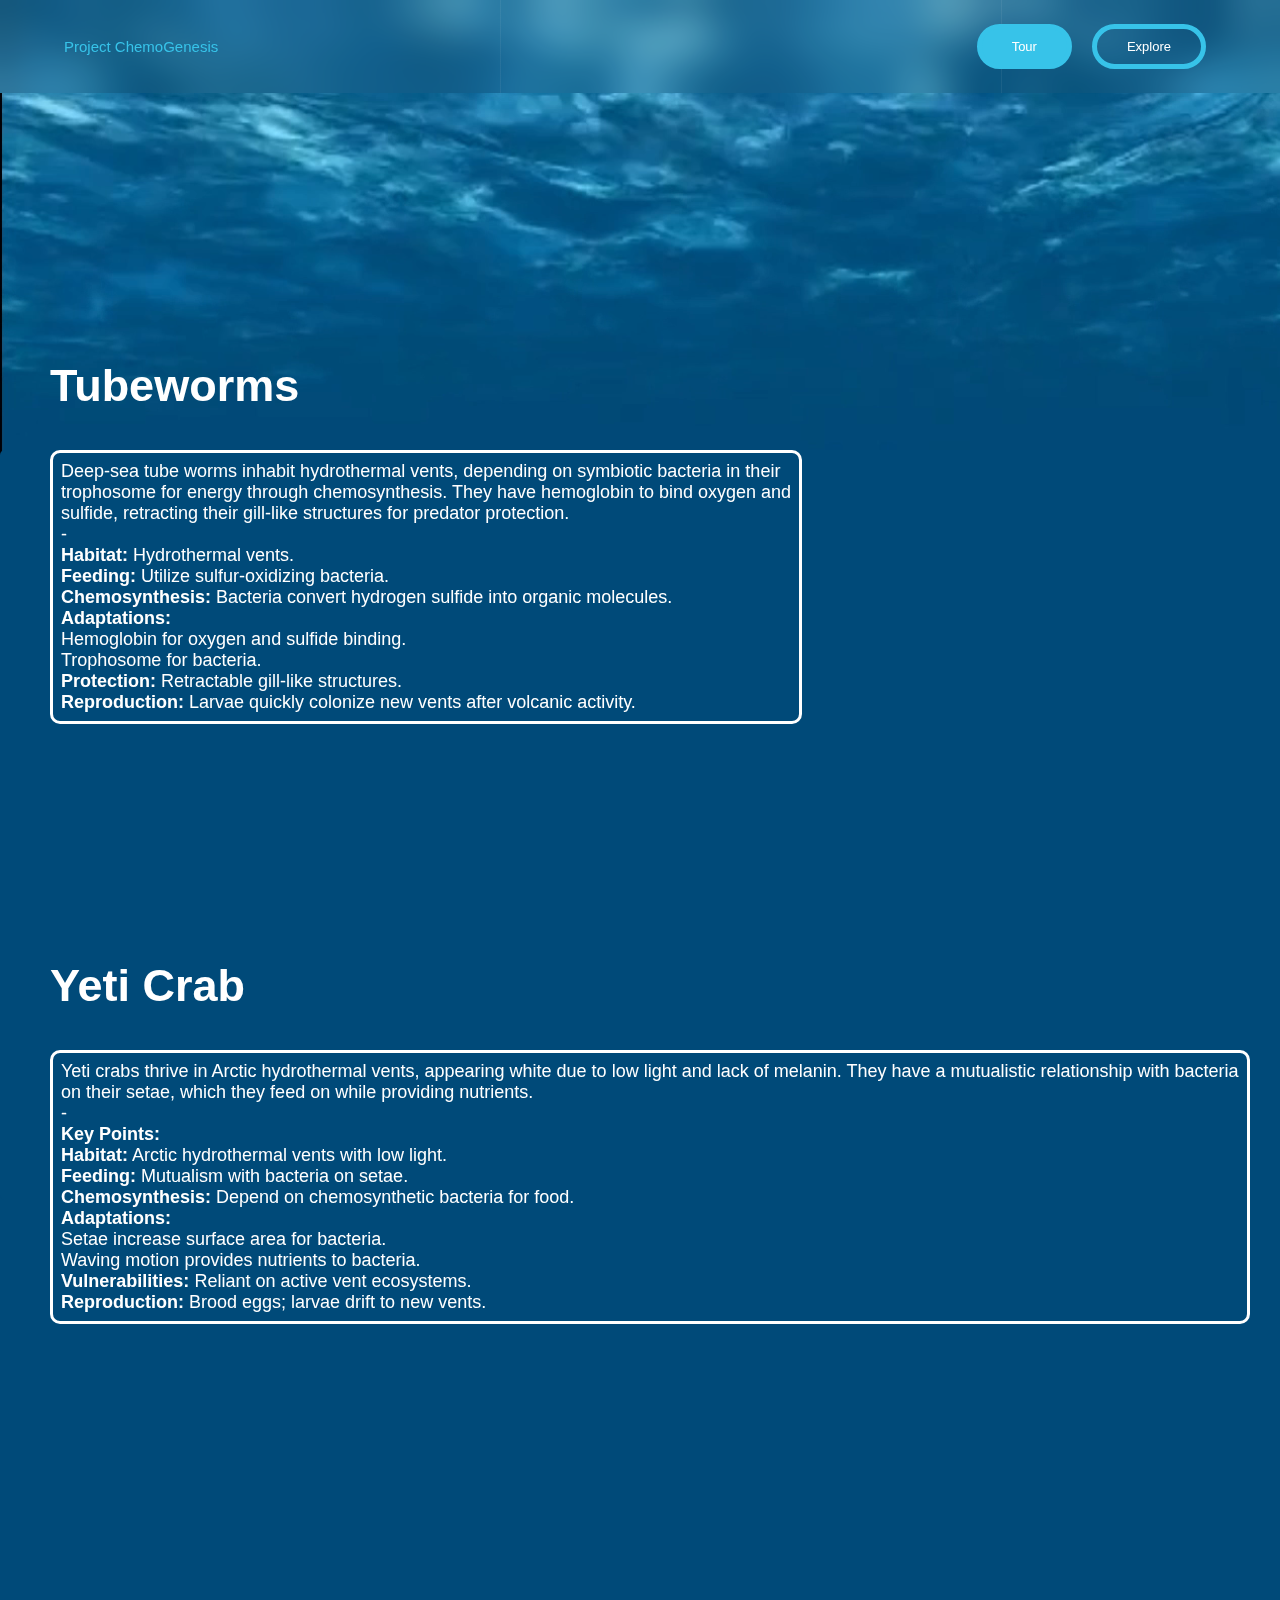
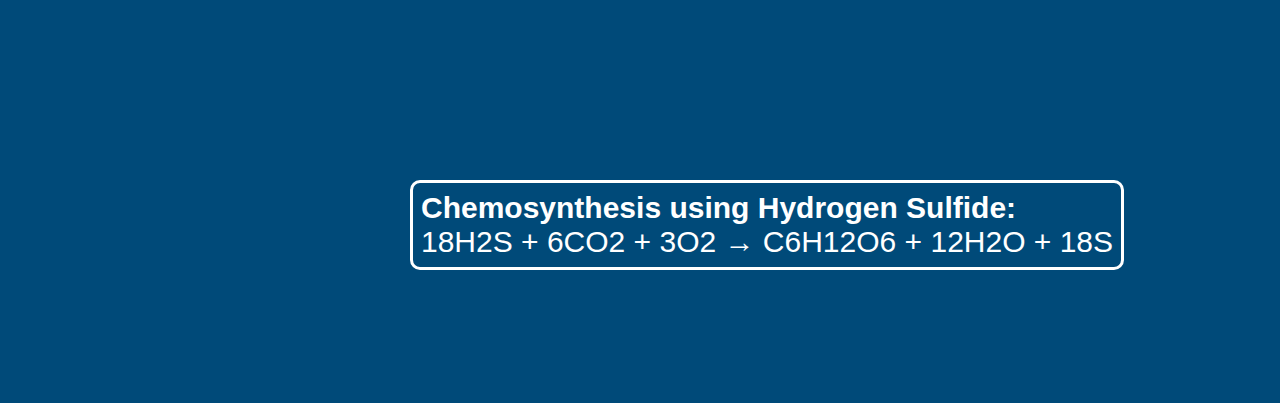
<file: tour.html>
<!DOCTYPE html>
<html lang="en">
<head>
    <meta charset="UTF-8">
    <meta name="viewport" content="width=device-width, initial-scale=1.0">
    <title>Chemosynthetic World</title>
    <link rel="stylesheet" href="style.css">
</head>
<body>
    <header>
        <div class="content-fit">
            <div class="logo"><a href="index.html">Project ChemoGenesis</a></div>
            <nav>
                <ul>
                    <div class="wrapper">
                        <button class="filled">Tour</button>
                        <button class="animation" onclick="document.location='explore.html'">Explore</button>
                    </div> 
                </ul>
            </nav>
        </div>
    </header>
    <div class="rectangle-background">
        <div id="container3D-v2"></div>
    </div>
    <div class="tube-worm-txt">
        <p>Tubeworms</p>
    </div>
    <div class="tube-worm-main-txt">
        <p>Deep-sea tube worms inhabit hydrothermal vents, depending on symbiotic bacteria in their</p> 
        <p>trophosome for energy through chemosynthesis. They have hemoglobin to bind oxygen and</p> 
        <p>sulfide, retracting their gill-like structures for predator protection.</p>
        <p>-</p>
        <p><b>Habitat:</b> Hydrothermal vents.</p>
        <p><b>Feeding:</b> Utilize sulfur-oxidizing bacteria.</p>
        <p><b>Chemosynthesis:</b> Bacteria convert hydrogen sulfide into organic molecules.</p>
        <p><b>Adaptations:</b></p>
        <p>Hemoglobin for oxygen and sulfide binding.</p>
        <p>Trophosome for bacteria.</p>
        <p><b>Protection:</b> Retractable gill-like structures.</p>
        <p><b>Reproduction:</b> Larvae quickly colonize new vents after volcanic activity.</p>    
    </div>
    <div class="crab-txt">
        <p>Yeti Crab</p>
    </div>
    <div class="crab-main-txt">
        <p>Yeti crabs thrive in Arctic hydrothermal vents, appearing white due to low light and lack of melanin. They have a mutualistic relationship with bacteria</p>
        <p>on their setae, which they feed on while providing nutrients.</p> 
        <p>-</p> 
        <p><b>Key Points:</b></p>
        <p><b>Habitat:</b> Arctic hydrothermal vents with low light.</p>
        <p><b>Feeding:</b> Mutualism with bacteria on setae.</p>
        <p><b>Chemosynthesis:</b> Depend on chemosynthetic bacteria for food.</p>
        <p><b>Adaptations:</b></p>
        <p>Setae increase surface area for bacteria.</p>
        <p>Waving motion provides nutrients to bacteria.</p>
        <p><b>Vulnerabilities:</b> Reliant on active vent ecosystems.</p>
        <p><b>Reproduction:</b> Brood eggs; larvae drift to new vents.</p>   
    </div>
    <div class="formula-txt">
        <p><b>Chemosynthesis using Hydrogen Sulfide:</b></p>
        <p>18H2S + 6CO2 + 3O2 → C6H12O6 + 12H2O + 18S</p>
    </div>
    <video src="videos/water2.mp4" autoplay muted width="1940px" height="1100px"></video>
    <div class="sec"></div>
</body>

<script type="module" src="tube_worms.js"></script>
<script type="module" src="crab.js"></script>
</html>
</file>
<file: style.css>
@import url('https://fonts.cdnfonts.com/css/nasalization');
@import url('https://fonts.cdnfonts.com/css/nasalization-2');
@import url('https://fonts.cdnfonts.com/css/poppins');


body {
    margin: 0;
    font-family: "Montserrat", sans-serif;
    background-color: #004a79;
    color: #37c3e9;
    font-family: 'Poppins', sans-serif;
    font-size: 14px;
}

*::-webkit-scrollbar {
    width: 0;
}
* {
    padding: 0;
    margin: 0;
    list-style: none;
    box-sizing: border-box;
}
.logo {
    font-size: 15px;
}
a {
    text-decoration: none;
    color: #37c3e9;
    
}
a:hover {
    color:#97dcf0;
}
.wrapper {
    display: flex;
    flex-wrap: wrap;
}
button.animation {
    flex: 1;
    padding: 10px 30px;
    margin: 10px;
    border-radius: 999px;
    border: 5px solid #37c3e9;
    font-family: 'Poppins', sans-serif;
    font-size: 13px;
    text-shadow: o 3px 5px rgba(0,0,0,0.25);
    white-space: nowrap;
    color: #fff;
    cursor: pointer;
    user-select: none;
    background: transparent;
    background-repeat: repeat-x;
    background-image: url(imgs/bg.png);
    background-position: 0 -100%;
    transition: 2.5s ease;
}
button.filled {
    flex: 1;
    padding: 10px 30px;
    margin: 10px;
    border-radius: 999px;
    border: 5px solid #37c3e9;
    font-family: 'Poppins', sans-serif;
    font-size: 13px;
    text-shadow: o 3px 5px rgba(0,0,0,0.25);
    white-space: nowrap;
    color: #fff;
    cursor: pointer;
    user-select: none;
    background: transparent;
    background-repeat: repeat-x;
    background-image: url(imgs/bg.png);
}
button.animation:hover{
    background-position: 300% 100%;
}
.video-bg1 {
    position: fixed;
    right: 0;
    bottom: 0;
    top: 5px;
    min-width: 100%; 
    min-height: 100%;
    z-index: -1;
}
.sec {
    width: 100%;
    min-height: 100vh;
    position: relative;
    display: flex;
    justify-content: center;
    align-items: center;
    overflow: hidden;
}
.sec2 {
    height: 390px;
    position: relative;
    display: flex;
    justify-content: center;
    align-items: center;
    overflow: hidden;
}
.img-adj {
    border-radius: 12px;
    position: absolute;
    top: 655px;
    left: 600px;    
}
.img-adj2 {
    border-radius: 12px;
    position: absolute;
    top: 1400px;
    left: 600px;
}
.img-adj3 {
    border-radius: 12px;
    position: absolute;
    top: 2155px;
    left: 600px;
}
img {
    border-radius: 12px;
}
.content-fit {
    width: min(1200px, 90vw);
    margin: auto;
    min-height: 100vh;
    position: relative;
    padding-block: 10em;
}
header {
    padding-block: 1em;
    position: fixed;
    top: 0;
    width: 100%;
    z-index: 10px;
    backdrop-filter: blur(20px);
    z-index: 100;
    background-color: #352f2f11;
    background-image: repeating-linear-gradient(
        to right, transparent 0 500px, #eee1 500px 501px
    );
}
header .content-fit {
    display: flex;
    justify-content: space-between;
    align-items: center;
    min-height: unset!important;
    padding-block: unset!important;
}
header .content-fit nav ul{
    display: flex;
    gap: 2em;
}

#banner .title {
    color: #02244b;
    font-size: 10em;
    font-family: 'Nasalization Rg', sans-serif;
    font-weight: bold;
    position: relative;
    text-align: center;
}
#banner .title1 {
    -webkit-text-stroke: 0.5px #37c3e9;
    color: #ebebeb;
    font-size: 7em;
    font-family: 'Nasalization Rg', sans-serif;
    font-weight: bold;
    text-align: center;
    background-size: 10px;
}
#banner .title::before {
    content: attr(data-before);
    position: absolute;
    top: 0.5em;
    inset: 0.66em 0 0 0;
    z-index: -1;
    color: #05b4e4;
}
.sec .decorate {
    position: absolute;
}
#intro .content-fit {
    display: flex;
    gap: 30%;
    justify-content: space-between;
    align-items: center;
}
#fur-description .content-fit {
    display: flex;
    gap: 30%;
    justify-content: space-between;
    align-items: center;
}
.sec .number {
    font-family: 'Nasalization Rg', sans-serif;
    font-size: 15em;
    font-weight: bold;
}
.sec .content-fit .title {
    font-family: 'Nasalization Rg', sans-serif;
    font-size: 5em;
    font-weight: bold;
}
#description .content-fit {
    padding-right: 30%;
}
#description .number {
    font-size: 5em;
}
#description .title {
    font-size: 7em;
    font-weight: 500;
}
#team-info .content-fit {
    display: flex;
    justify-content: center;
    align-items: center;
    flex-direction: column;
    text-align: center;
}
#team-info table {
    width: min(800px, 90vw);
    padding-top: 2em;
    font-size: 2em;
    margin: auto;
}
#team-info table td {
    padding-block: 0.5em;
    border-bottom: 1px dashed #0fbfe7;
}
#team-info table td:nth-child(1) {
    text-align: left;
    font-weight: 500;
}
#team-info table td:nth-child(2) {
    text-align: right;
    font-weight: 200;
}
/* section.vid {
    height: 1000vh;
    position: relative;
}

section.vid div.holder {
    position: sticky;
    top: 0;
}

section.vid video {
    width: 100%;
    height: 100%;
    object-fit: cover;
} */
.transparent-rectangle-src {
    width: 350px; /* Set the desired width */
    height: 200px; /* Set the desired height */
    border: 4px solid rgb(255, 255, 255); /* Border size and color */
    background-color: transparent; /* Semi-transparent background */
    position: absolute; /* Absolute positioning */
    top: 830px; /* Distance from the top */
    left: 55px; /* Distance from the left */
    border-radius: 5px;
}
.transparent-rectangle-src2 {
    width: 350px; /* Set the desired width */
    height: 180px; /* Set the desired height */
    border: 4px solid rgb(255, 255, 255); /* Border size and color */
    background-color: transparent; /* Semi-transparent background */
    position: absolute; /* Absolute positioning */
    top: 1600px; /* Distance from the top */
    left: 55px; /* Distance from the left */
    border-radius: 5px;
}

.transparent-rectangle-src3 {
    width: 350px; /* Set the desired width */
    height: 190px; /* Set the desired height */
    border: 4px solid rgb(255, 255, 255); /* Border size and color */
    background-color: transparent; /* Semi-transparent background */
    position: absolute; /* Absolute positioning */
    top: 2340px; /* Distance from the top */
    left: 55px; /* Distance from the left */
    border-radius: 5px;
}
.rectangle-background {
    width: 1920px; /* Set the desired width */
    height: 750px; /* Set the desired height */
    background-color: #004a79; /* Semi-transparent background */
    position: absolute; /* Absolute positioning */
    top: 450px; /* Distance from the top */
    left: 0px; /* Distance from the left */
    border-radius: 5px;
    z-index: 10px;
}

.transparent-rectangle {
    width: 400px; /* Set the desired width */
    height: 700px; /* Set the desired height */
    border: 4px solid rgb(255, 255, 255); /* Border size and color */
    background-color: transparent; /* Semi-transparent background */
    position: absolute; /* Absolute positioning */
    top: 350px; /* Distance from the top */
    left: 30px; /* Distance from the left */
    border-radius: 5px;
}
.transparent-rectangle2 {
    width: 400px; /* Set the desired width */
    height: 700px; /* Set the desired height */
    border: 4px solid rgb(255, 255, 255); /* Border size and color */
    background-color: transparent; /* Semi-transparent background */
    position: absolute; /* Absolute positioning */
    top: 1100px; /* Distance from the top */
    left: 30px; /* Distance from the left */
    border-radius: 5px;
}
.transparent-rectangle3 {
    width: 400px; /* Set the desired width */
    height: 700px; /* Set the desired height */
    border: 4px solid rgb(255, 255, 255); /* Border size and color */
    background-color: transparent; /* Semi-transparent background */
    position: absolute; /* Absolute positioning */
    top: 1850px; /* Distance from the top */
    left: 30px; /* Distance from the left */
    border-radius: 5px;
}
.planet-name {
    position: absolute;
    font-size: 50px;
    font-weight: bold;
    left: 155px;
    top: 740px;
    font-family: 'Nasalization Rg', sans-serif;
}
.planet-name2 {
    position: absolute;
    font-size: 50px;
    font-weight: bold;
    left: 75px;
    top: 1540px;
    font-family: 'Nasalization Rg', sans-serif;
}
.planet-name3 {
    position: absolute;
    font-size: 50px;
    font-weight: bold;
    left: 127px;
    top: 2280px;
    font-family: 'Nasalization Rg', sans-serif;
}
.src-link a {
    text-align: center;
    position: absolute;
    top: 840px;
    left: 70px;
    font-size: 40px;
    font-family: 'Poppins', sans-serif;
    z-index: 50;
}
.src-link2 a{
    text-align: center;
    position: absolute;
    top: 1615px;
    left: 64px;
    font-size: 32px;
    font-family: 'Poppins', sans-serif;
    z-index: 50;
}
.src-link3 a{
    text-align: center;
    position: absolute;
    top: 2365px;
    left: 63px;
    font-size: 30px;
    font-family: 'Poppins', sans-serif;
    z-index: 50;
}

.explore-txt {
    position: absolute;
    font-size: 20px;
    left: 700px;
    top: 340px;
    font-family: 'Poppins', sans-serif;
}
.inner-txt {
    position: absolute;
    left: 660px;
    top: 370px;
    font-size: 15px;
    font-family: 'Poppins', sans-serif;
    color: #fff;
}
.explore-txt2 {
    position: absolute;
    font-size: 20px;
    left: 1130px;
    top: 340px;
    font-family: 'Poppins', sans-serif;
}
.inner-txt2 {
    position: absolute;
    left: 1050px;
    top: 370px;
    font-size: 15px;
    font-family: 'Poppins', sans-serif;
    color: #fff;
}
.explore-txt3 {
    position: absolute;
    font-size: 20px;
    left: 670px;
    top: 500px;
    font-family: 'Poppins', sans-serif;
}
.inner-txt3 {
    position: absolute;
    left: 660px;
    top: 530px;
    font-size: 15px;
    font-family: 'Poppins', sans-serif;
    color: #fff;
}
.explore-txt4 {
    position: absolute;
    font-size: 20px;
    left: 1100px;
    top: 500px;
    font-family: 'Poppins', sans-serif;
}
.inner-txt4 {
    position: absolute;
    left: 1070px;
    top: 530px;
    font-size: 15px;
    font-family: 'Poppins', sans-serif;
    color: #fff;
}
.explore2-txt {
    position: absolute;
    font-size: 20px;
    left: 660px;
    top: 1090px;
    font-family: 'Poppins', sans-serif;
}
.inner2-txt {
    position: absolute;
    left: 630px;
    top: 1120px;
    font-size: 15px;
    font-family: 'Poppins', sans-serif;
    color: #fff;
}
.explore2-txt2 {
    position: absolute;
    font-size: 20px;
    left: 1100px;
    top: 1090px;
    font-family: 'Poppins', sans-serif;
}
.inner2-txt2 {
    position: absolute;
    left: 1070px;
    top: 1120px;
    font-size: 15px;
    font-family: 'Poppins', sans-serif;
    color: #fff;
}
.explore2-txt3 {
    position: absolute;
    font-size: 20px;
    left: 660px;
    top: 1240px;
    font-family: 'Poppins', sans-serif;
}
.inner2-txt3 {
    position: absolute;
    left: 630px;
    top: 1270px;
    font-size: 15px;
    font-family: 'Poppins', sans-serif;
    color: #fff;
}
.explore2-txt4 {
    position: absolute;
    font-size: 20px;
    left: 1100px;
    top: 1240px;
    font-family: 'Poppins', sans-serif;
}
.inner2-txt4 {
    position: absolute;
    left: 1070px;
    top: 1270px;
    font-size: 15px;
    font-family: 'Poppins', sans-serif;
    color: #fff;
}
.explore3-txt {
    position: absolute;
    font-size: 20px;
    left: 660px;
    top: 1840px;
    font-family: 'Poppins', sans-serif;
}
.inner3-txt {
    position: absolute;
    left: 630px;
    top: 1870px;
    font-size: 15px;
    font-family: 'Poppins', sans-serif;
    color: #fff;
}
.explore3-txt2 {
    position: absolute;
    font-size: 20px;
    left: 1120px;
    top: 1840px;
    font-family: 'Poppins', sans-serif;
}
.inner3-txt2 {
    position: absolute;
    left: 1100px;
    top: 1870px;
    font-size: 15px;
    font-family: 'Poppins', sans-serif;
    color: #fff;
}
.explore3-txt3 {
    position: absolute;
    font-size: 20px;
    left: 660px;
    top: 2010px;
    font-family: 'Poppins', sans-serif;
}
.inner3-txt3 {
    position: absolute;
    left: 630px;
    top: 2040px;
    font-size: 15px;
    font-family: 'Poppins', sans-serif;
    color: #fff;
}
.explore3-txt4 {
    position: absolute;
    font-size: 20px;
    left: 1120px;
    top: 2010px;
    font-family: 'Poppins', sans-serif;
}
.inner3-txt4 {
    position: absolute;
    left: 1100px;
    top: 2040px;
    font-size: 15px;
    font-family: 'Poppins', sans-serif;
    color: #fff;
}
.tube-worm-txt {
    font-weight: bold;
    position: absolute;
    font-size: 45px;
    left: 50px;
    top: 360px;
    font-family: 'Poppins', sans-serif;
    color: #fff;
}
.tube-worm-main-txt {
    border: solid;
    border-radius: 10px;
    padding: 8px;
    position: absolute;
    font-size: 18px;
    left: 50px;
    top: 450px;
    font-family: 'Poppins', sans-serif;
    color: #fff;
}
.crab-txt {
    font-weight: bold;
    position: absolute;
    font-size: 45px;
    left: 50px;
    top: 960px;
    font-family: 'Poppins', sans-serif;
    color: #fff;
}
.crab-main-txt {
    border: solid;
    border-radius: 10px;
    padding: 8px;
    position: absolute;
    font-size: 18px;
    left: 50px;
    top: 1050px;
    font-family: 'Poppins', sans-serif;
    color: #fff;
}
.formula-txt {
    position: absolute;
    font-size: 30px;
    left: 410px;
    top: 1780px;
    font-family: 'Poppins', sans-serif;
    color: #fff;
    border: solid;
    border-radius: 10px;
    padding: 8px;
}
#container3D {
    position: fixed;
    inset: 0;
    z-index: 100;
    pointer-events: none;
}
#container3D-v2 {
    inset: 0;
    z-index: 1000;
    pointer-events: none;
}
</file>
